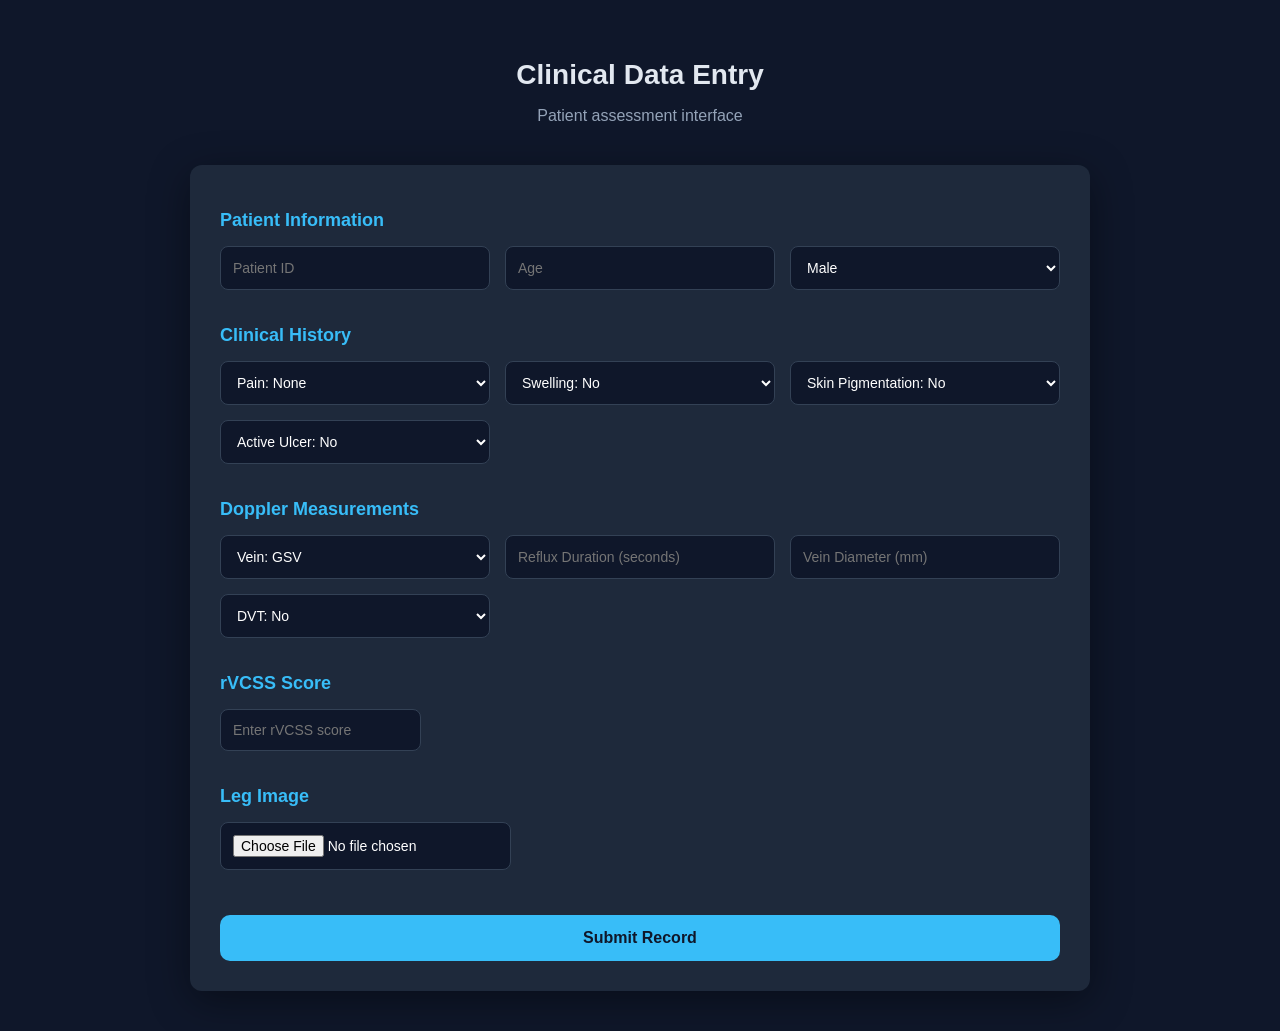
<file: index.html>
<!DOCTYPE html>
<html lang="en">
<head>
<meta charset="UTF-8">
<title>Clinical Data Entry</title>
<link rel="stylesheet" href="style.css">
</head>

<body>

<div class="wrapper">

<header>
<h1>Clinical Data Entry</h1>
<p>Patient assessment interface</p>
</header>

<form id="patientForm">

<section>
<h2>Patient Information</h2>

<div class="grid">
<input type="text" placeholder="Patient ID" required>
<input type="number" placeholder="Age">
<select>
<option>Male</option>
<option>Female</option>
</select>
</div>

</section>

<section>
<h2>Clinical History</h2>

<div class="grid">
<select>
<option>Pain: None</option>
<option>Pain: Mild</option>
<option>Pain: Moderate</option>
<option>Pain: Severe</option>
</select>

<select>
<option>Swelling: No</option>
<option>Swelling: Yes</option>
</select>

<select>
<option>Skin Pigmentation: No</option>
<option>Skin Pigmentation: Yes</option>
</select>

<select>
<option>Active Ulcer: No</option>
<option>Active Ulcer: Yes</option>
</select>
</div>

</section>

<section>
<h2>Doppler Measurements</h2>

<div class="grid">
<select>
<option>Vein: GSV</option>
<option>Vein: SSV</option>
</select>

<input type="number" placeholder="Reflux Duration (seconds)">

<input type="number" placeholder="Vein Diameter (mm)">

<select>
<option>DVT: No</option>
<option>DVT: Yes</option>
</select>
</div>

</section>

<section>
<h2>rVCSS Score</h2>

<input type="number" placeholder="Enter rVCSS score">

</section>

<section>
<h2>Leg Image</h2>

<input type="file">

</section>

<button type="submit">Submit Record</button>

</form>

</div>

<script src="script.js"></script>

</body>
</html>
</file>
<file: style.css>
body{
background:#0f172a;
font-family: "Segoe UI", sans-serif;
margin:0;
color:#e2e8f0;
}

.wrapper{
max-width:900px;
margin:auto;
padding:40px;
}

header{
text-align:center;
margin-bottom:40px;
}

header h1{
font-size:28px;
margin-bottom:5px;
}

header p{
color:#94a3b8;
}

form{
background:#1e293b;
padding:30px;
border-radius:12px;
box-shadow:0 10px 40px rgba(0,0,0,0.4);
}

section{
margin-bottom:35px;
}

h2{
font-size:18px;
margin-bottom:15px;
color:#38bdf8;
}

.grid{
display:grid;
grid-template-columns:repeat(auto-fit,minmax(200px,1fr));
gap:15px;
}

input, select{
background:#0f172a;
border:1px solid #334155;
padding:12px;
border-radius:8px;
color:white;
font-size:14px;
}

input:focus, select:focus{
outline:none;
border-color:#38bdf8;
}

button{
margin-top:10px;
width:100%;
padding:14px;
background:#38bdf8;
border:none;
border-radius:10px;
font-size:16px;
font-weight:600;
cursor:pointer;
color:#0f172a;
}

button:hover{
background:#0ea5e9;
}
</file>
